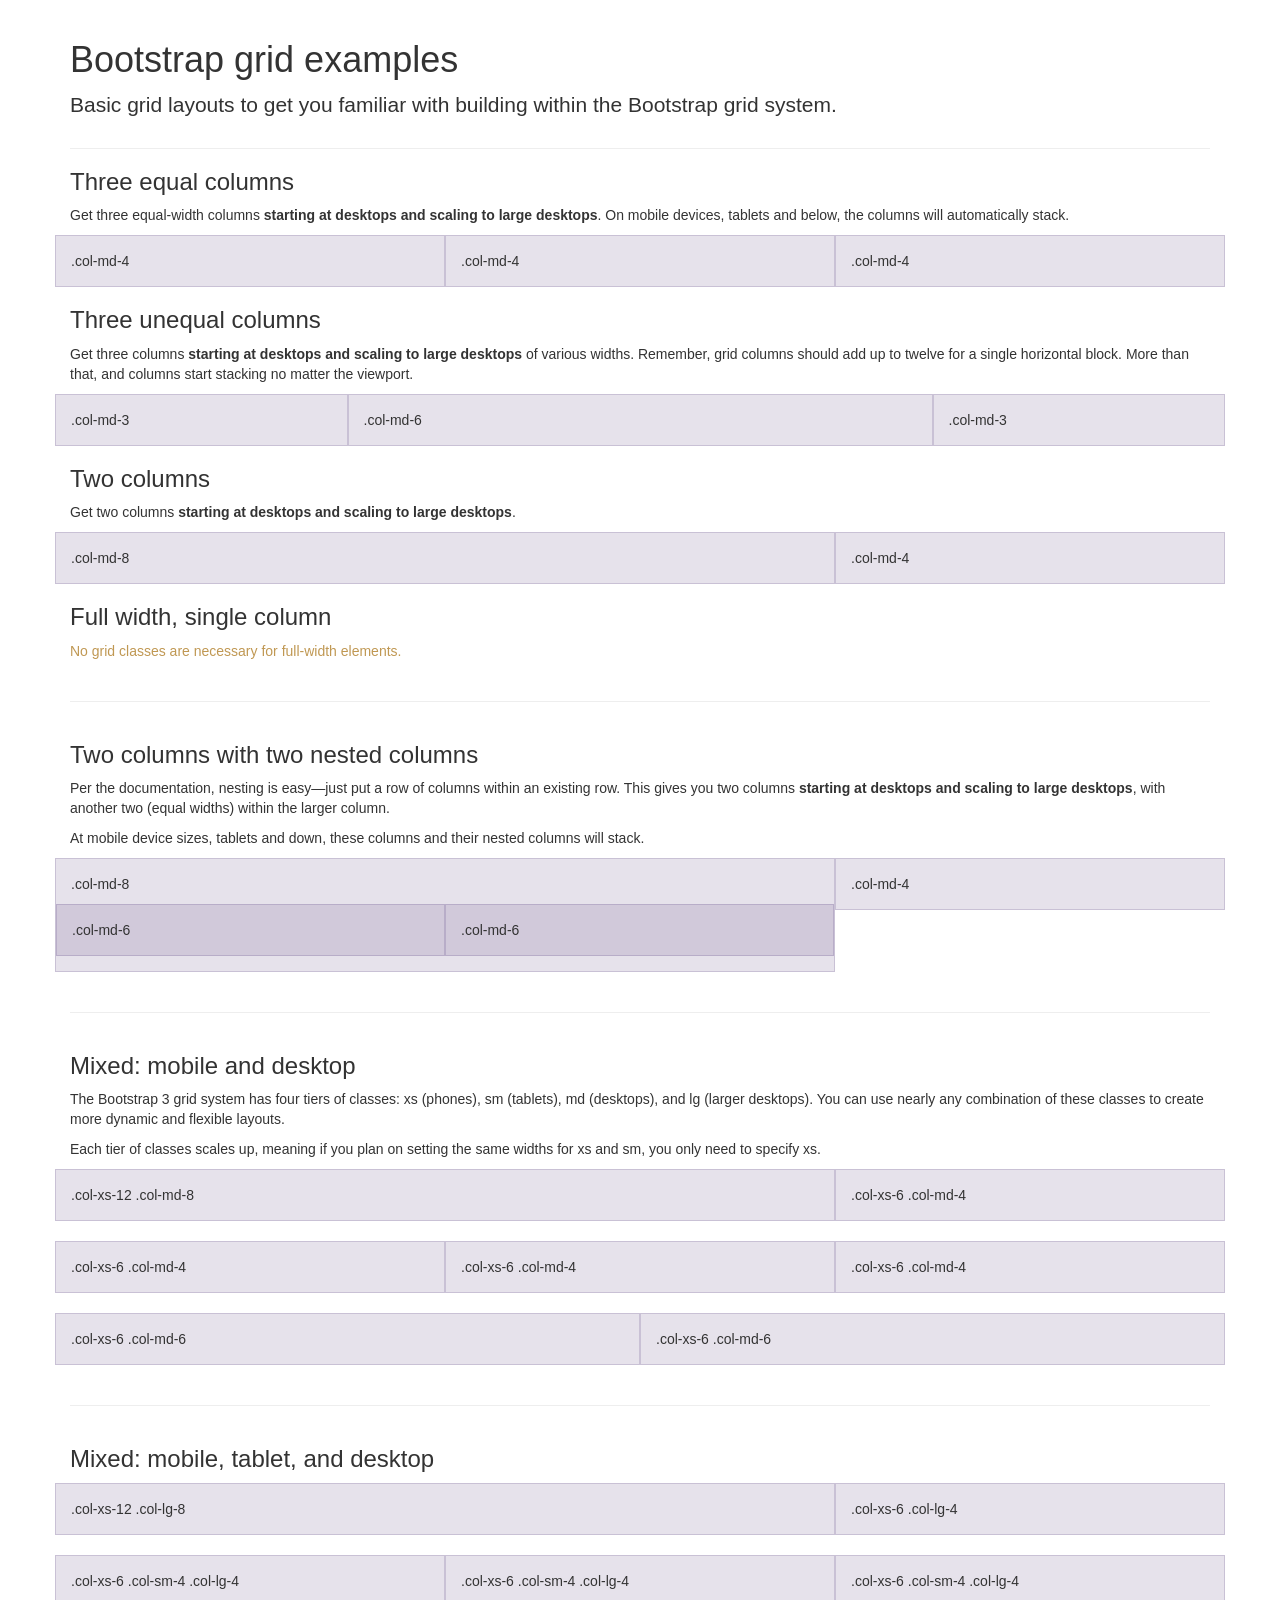
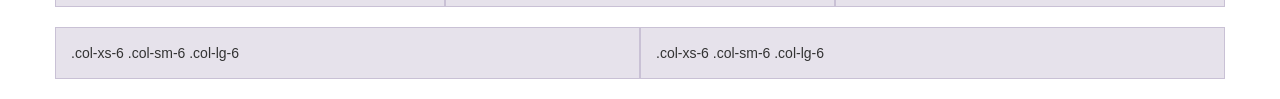
<file: assets/examples/grid/index.html>
<!DOCTYPE html>
<html lang="en">
  <head>
    <meta charset="utf-8">
    <meta name="viewport" content="width=device-width, initial-scale=1.0">
    <meta name="description" content="">
    <meta name="author" content="">
    <link rel="shortcut icon" href="../../assets/ico/favicon.png">

    <title>Grid Template for Bootstrap</title>

    <!-- Bootstrap core CSS -->
    <link href="../../dist/css/bootstrap.css" rel="stylesheet">

    <!-- Custom styles for this template -->
    <link href="grid.css" rel="stylesheet">

    <!-- HTML5 shim and Respond.js IE8 support of HTML5 elements and media queries -->
    <!--[if lt IE 9]>
      <script src="../../assets/js/html5shiv.js"></script>
      <script src="../../assets/js/respond.min.js"></script>
    <![endif]-->
  </head>

  <body>
    <div class="container">

      <div class="page-header">
        <h1>Bootstrap grid examples</h1>
        <p class="lead">Basic grid layouts to get you familiar with building within the Bootstrap grid system.</p>
      </div>

      <h3>Three equal columns</h3>
      <p>Get three equal-width columns <strong>starting at desktops and scaling to large desktops</strong>. On mobile devices, tablets and below, the columns will automatically stack.</p>
      <div class="row">
        <div class="col-md-4">.col-md-4</div>
        <div class="col-md-4">.col-md-4</div>
        <div class="col-md-4">.col-md-4</div>
      </div>

      <h3>Three unequal columns</h3>
      <p>Get three columns <strong>starting at desktops and scaling to large desktops</strong> of various widths. Remember, grid columns should add up to twelve for a single horizontal block. More than that, and columns start stacking no matter the viewport.</p>
      <div class="row">
        <div class="col-md-3">.col-md-3</div>
        <div class="col-md-6">.col-md-6</div>
        <div class="col-md-3">.col-md-3</div>
      </div>

      <h3>Two columns</h3>
      <p>Get two columns <strong>starting at desktops and scaling to large desktops</strong>.</p>
      <div class="row">
        <div class="col-md-8">.col-md-8</div>
        <div class="col-md-4">.col-md-4</div>
      </div>

      <h3>Full width, single column</h3>
      <p class="text-warning">No grid classes are necessary for full-width elements.</p>

      <hr>

      <h3>Two columns with two nested columns</h3>
      <p>Per the documentation, nesting is easy—just put a row of columns within an existing row. This gives you two columns <strong>starting at desktops and scaling to large desktops</strong>, with another two (equal widths) within the larger column.</p>
      <p>At mobile device sizes, tablets and down, these columns and their nested columns will stack.</p>
      <div class="row">
        <div class="col-md-8">
          .col-md-8
          <div class="row">
            <div class="col-md-6">.col-md-6</div>
            <div class="col-md-6">.col-md-6</div>
          </div>
        </div>
        <div class="col-md-4">.col-md-4</div>
      </div>

      <hr>

      <h3>Mixed: mobile and desktop</h3>
      <p>The Bootstrap 3 grid system has four tiers of classes: xs (phones), sm (tablets), md (desktops), and lg (larger desktops). You can use nearly any combination of these classes to create more dynamic and flexible layouts.</p>
      <p>Each tier of classes scales up, meaning if you plan on setting the same widths for xs and sm, you only need to specify xs.</p>
      <div class="row">
        <div class="col-xs-12 col-md-8">.col-xs-12 .col-md-8</div>
        <div class="col-xs-6 col-md-4">.col-xs-6 .col-md-4</div>
      </div>
      <div class="row">
        <div class="col-xs-6 col-md-4">.col-xs-6 .col-md-4</div>
        <div class="col-xs-6 col-md-4">.col-xs-6 .col-md-4</div>
        <div class="col-xs-6 col-md-4">.col-xs-6 .col-md-4</div>
      </div>
      <div class="row">
        <div class="col-xs-6 col-md-6">.col-xs-6 .col-md-6</div>
        <div class="col-xs-6 col-md-6">.col-xs-6 .col-md-6</div>
      </div>

      <hr>

      <h3>Mixed: mobile, tablet, and desktop</h3>
      <p></p>
      <div class="row">
        <div class="col-xs-12 col-sm-8 col-lg-8">.col-xs-12 .col-lg-8</div>
        <div class="col-xs-6 col-sm-4 col-lg-4">.col-xs-6 .col-lg-4</div>
      </div>
      <div class="row">
        <div class="col-xs-6 col-sm-4 col-lg-4">.col-xs-6 .col-sm-4 .col-lg-4</div>
        <div class="col-xs-6 col-sm-4 col-lg-4">.col-xs-6 .col-sm-4 .col-lg-4</div>
        <div class="col-xs-6 col-sm-4 col-lg-4">.col-xs-6 .col-sm-4 .col-lg-4</div>
      </div>
      <div class="row">
        <div class="col-xs-6 col-sm-6 col-lg-6">.col-xs-6 .col-sm-6 .col-lg-6</div>
        <div class="col-xs-6 col-sm-6 col-lg-6">.col-xs-6 .col-sm-6 .col-lg-6</div>
      </div>

    </div> <!-- /container -->


    <!-- Bootstrap core JavaScript
    ================================================== -->
    <!-- Placed at the end of the document so the pages load faster -->
  </body>
</html>
</file>
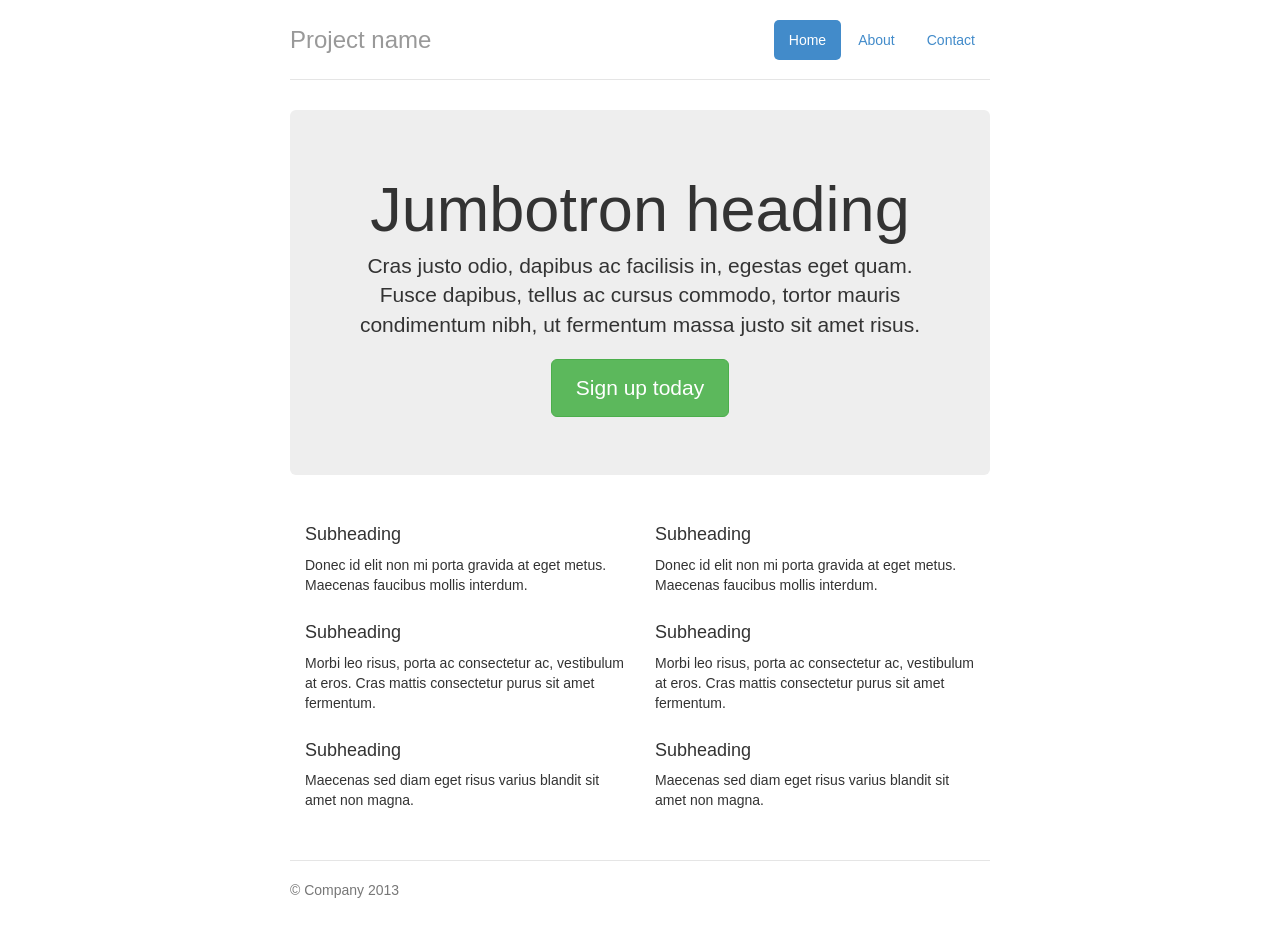
<file: assets/examples/jumbotron-narrow/index.html>
<!DOCTYPE html>
<html lang="en">
  <head>
    <meta charset="utf-8">
    <meta name="viewport" content="width=device-width, initial-scale=1.0">
    <meta name="description" content="">
    <meta name="author" content="">
    <link rel="shortcut icon" href="../../assets/ico/favicon.png">

    <title>Narrow Jumbotron Template for Bootstrap</title>

    <!-- Bootstrap core CSS -->
    <link href="../../dist/css/bootstrap.css" rel="stylesheet">

    <!-- Custom styles for this template -->
    <link href="jumbotron-narrow.css" rel="stylesheet">

    <!-- HTML5 shim and Respond.js IE8 support of HTML5 elements and media queries -->
    <!--[if lt IE 9]>
      <script src="../../assets/js/html5shiv.js"></script>
      <script src="../../assets/js/respond.min.js"></script>
    <![endif]-->
  </head>

  <body>

    <div class="container">
      <div class="header">
        <ul class="nav nav-pills pull-right">
          <li class="active"><a href="#">Home</a></li>
          <li><a href="#">About</a></li>
          <li><a href="#">Contact</a></li>
        </ul>
        <h3 class="text-muted">Project name</h3>
      </div>

      <div class="jumbotron">
        <h1>Jumbotron heading</h1>
        <p class="lead">Cras justo odio, dapibus ac facilisis in, egestas eget quam. Fusce dapibus, tellus ac cursus commodo, tortor mauris condimentum nibh, ut fermentum massa justo sit amet risus.</p>
        <p><a class="btn btn-lg btn-success" href="#">Sign up today</a></p>
      </div>

      <div class="row marketing">
        <div class="col-lg-6">
          <h4>Subheading</h4>
          <p>Donec id elit non mi porta gravida at eget metus. Maecenas faucibus mollis interdum.</p>

          <h4>Subheading</h4>
          <p>Morbi leo risus, porta ac consectetur ac, vestibulum at eros. Cras mattis consectetur purus sit amet fermentum.</p>

          <h4>Subheading</h4>
          <p>Maecenas sed diam eget risus varius blandit sit amet non magna.</p>
        </div>

        <div class="col-lg-6">
          <h4>Subheading</h4>
          <p>Donec id elit non mi porta gravida at eget metus. Maecenas faucibus mollis interdum.</p>

          <h4>Subheading</h4>
          <p>Morbi leo risus, porta ac consectetur ac, vestibulum at eros. Cras mattis consectetur purus sit amet fermentum.</p>

          <h4>Subheading</h4>
          <p>Maecenas sed diam eget risus varius blandit sit amet non magna.</p>
        </div>
      </div>

      <div class="footer">
        <p>&copy; Company 2013</p>
      </div>

    </div> <!-- /container -->


    <!-- Bootstrap core JavaScript
    ================================================== -->
    <!-- Placed at the end of the document so the pages load faster -->
  </body>
</html>
</file>
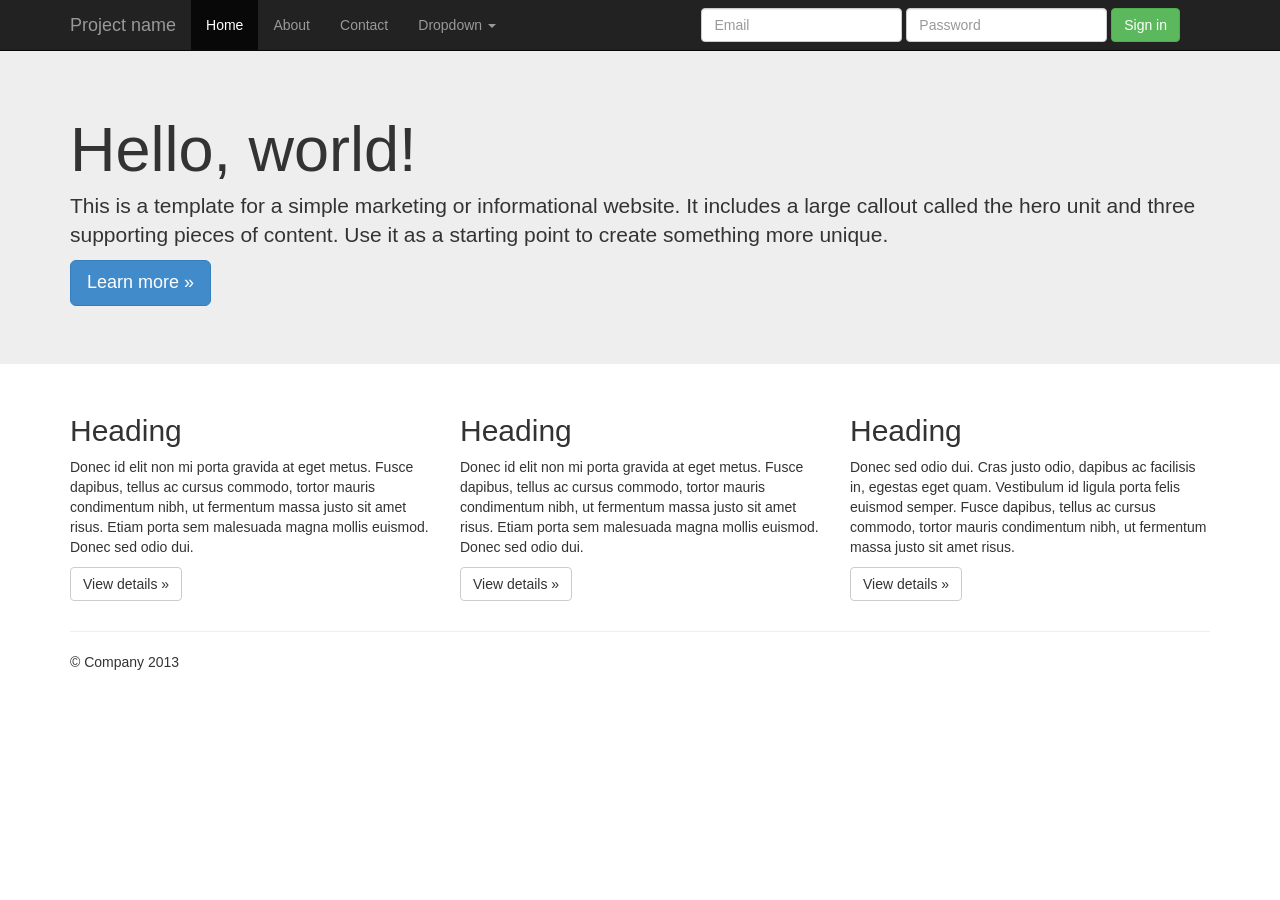
<file: assets/examples/jumbotron/index.html>
<!DOCTYPE html>
<html lang="en">
  <head>
    <meta charset="utf-8">
    <meta name="viewport" content="width=device-width, initial-scale=1.0">
    <meta name="description" content="">
    <meta name="author" content="">
    <link rel="shortcut icon" href="../../assets/ico/favicon.png">

    <title>Jumbotron Template for Bootstrap</title>

    <!-- Bootstrap core CSS -->
    <link href="../../dist/css/bootstrap.css" rel="stylesheet">

    <!-- Custom styles for this template -->
    <link href="jumbotron.css" rel="stylesheet">

    <!-- HTML5 shim and Respond.js IE8 support of HTML5 elements and media queries -->
    <!--[if lt IE 9]>
      <script src="../../assets/js/html5shiv.js"></script>
      <script src="../../assets/js/respond.min.js"></script>
    <![endif]-->
  </head>

  <body>

    <div class="navbar navbar-inverse navbar-fixed-top">
      <div class="container">
        <div class="navbar-header">
          <button type="button" class="navbar-toggle" data-toggle="collapse" data-target=".navbar-collapse">
            <span class="icon-bar"></span>
            <span class="icon-bar"></span>
            <span class="icon-bar"></span>
          </button>
          <a class="navbar-brand" href="#">Project name</a>
        </div>
        <div class="navbar-collapse collapse">
          <ul class="nav navbar-nav">
            <li class="active"><a href="#">Home</a></li>
            <li><a href="#about">About</a></li>
            <li><a href="#contact">Contact</a></li>
            <li class="dropdown">
              <a href="#" class="dropdown-toggle" data-toggle="dropdown">Dropdown <b class="caret"></b></a>
              <ul class="dropdown-menu">
                <li><a href="#">Action</a></li>
                <li><a href="#">Another action</a></li>
                <li><a href="#">Something else here</a></li>
                <li class="divider"></li>
                <li class="dropdown-header">Nav header</li>
                <li><a href="#">Separated link</a></li>
                <li><a href="#">One more separated link</a></li>
              </ul>
            </li>
          </ul>
          <form class="navbar-form navbar-right">
            <div class="form-group">
              <input type="text" placeholder="Email" class="form-control">
            </div>
            <div class="form-group">
              <input type="password" placeholder="Password" class="form-control">
            </div>
            <button type="submit" class="btn btn-success">Sign in</button>
          </form>
        </div><!--/.navbar-collapse -->
      </div>
    </div>

    <!-- Main jumbotron for a primary marketing message or call to action -->
    <div class="jumbotron">
      <div class="container">
        <h1>Hello, world!</h1>
        <p>This is a template for a simple marketing or informational website. It includes a large callout called the hero unit and three supporting pieces of content. Use it as a starting point to create something more unique.</p>
        <p><a class="btn btn-primary btn-lg">Learn more &raquo;</a></p>
      </div>
    </div>

    <div class="container">
      <!-- Example row of columns -->
      <div class="row">
        <div class="col-lg-4">
          <h2>Heading</h2>
          <p>Donec id elit non mi porta gravida at eget metus. Fusce dapibus, tellus ac cursus commodo, tortor mauris condimentum nibh, ut fermentum massa justo sit amet risus. Etiam porta sem malesuada magna mollis euismod. Donec sed odio dui. </p>
          <p><a class="btn btn-default" href="#">View details &raquo;</a></p>
        </div>
        <div class="col-lg-4">
          <h2>Heading</h2>
          <p>Donec id elit non mi porta gravida at eget metus. Fusce dapibus, tellus ac cursus commodo, tortor mauris condimentum nibh, ut fermentum massa justo sit amet risus. Etiam porta sem malesuada magna mollis euismod. Donec sed odio dui. </p>
          <p><a class="btn btn-default" href="#">View details &raquo;</a></p>
       </div>
        <div class="col-lg-4">
          <h2>Heading</h2>
          <p>Donec sed odio dui. Cras justo odio, dapibus ac facilisis in, egestas eget quam. Vestibulum id ligula porta felis euismod semper. Fusce dapibus, tellus ac cursus commodo, tortor mauris condimentum nibh, ut fermentum massa justo sit amet risus.</p>
          <p><a class="btn btn-default" href="#">View details &raquo;</a></p>
        </div>
      </div>

      <hr>

      <footer>
        <p>&copy; Company 2013</p>
      </footer>
    </div> <!-- /container -->


    <!-- Bootstrap core JavaScript
    ================================================== -->
    <!-- Placed at the end of the document so the pages load faster -->
    <script src="../../assets/js/jquery.js"></script>
    <script src="../../dist/js/bootstrap.min.js"></script>
  </body>
</html>
</file>
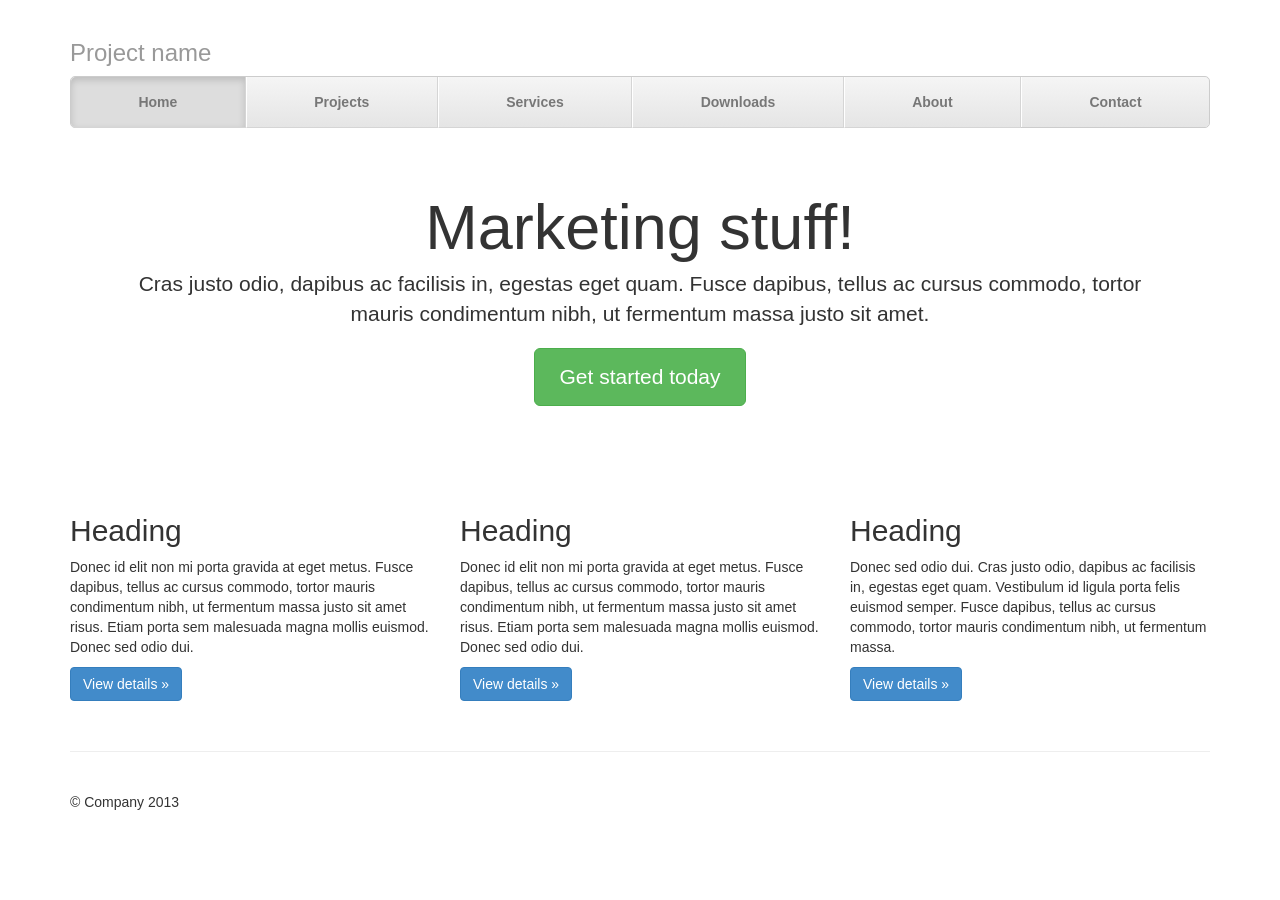
<file: assets/examples/justified-nav/index.html>
<!DOCTYPE html>
<html lang="en">
  <head>
    <meta charset="utf-8">
    <meta name="viewport" content="width=device-width, initial-scale=1.0">
    <meta name="description" content="">
    <meta name="author" content="">
    <link rel="shortcut icon" href="../../assets/ico/favicon.png">

    <title>Justified Nav Template for Bootstrap</title>

    <!-- Bootstrap core CSS -->
    <link href="../../dist/css/bootstrap.css" rel="stylesheet">

    <!-- Custom styles for this template -->
    <link href="justified-nav.css" rel="stylesheet">

    <!-- HTML5 shim and Respond.js IE8 support of HTML5 elements and media queries -->
    <!--[if lt IE 9]>
      <script src="../../assets/js/html5shiv.js"></script>
      <script src="../../assets/js/respond.min.js"></script>
    <![endif]-->
  </head>

  <body>

    <div class="container">

      <div class="masthead">
        <h3 class="text-muted">Project name</h3>
        <ul class="nav nav-justified">
          <li class="active"><a href="#">Home</a></li>
          <li><a href="#">Projects</a></li>
          <li><a href="#">Services</a></li>
          <li><a href="#">Downloads</a></li>
          <li><a href="#">About</a></li>
          <li><a href="#">Contact</a></li>
        </ul>
      </div>

      <!-- Jumbotron -->
      <div class="jumbotron">
        <h1>Marketing stuff!</h1>
        <p class="lead">Cras justo odio, dapibus ac facilisis in, egestas eget quam. Fusce dapibus, tellus ac cursus commodo, tortor mauris condimentum nibh, ut fermentum massa justo sit amet.</p>
        <p><a class="btn btn-lg btn-success" href="#">Get started today</a></p>
      </div>

      <!-- Example row of columns -->
      <div class="row">
        <div class="col-lg-4">
          <h2>Heading</h2>
          <p>Donec id elit non mi porta gravida at eget metus. Fusce dapibus, tellus ac cursus commodo, tortor mauris condimentum nibh, ut fermentum massa justo sit amet risus. Etiam porta sem malesuada magna mollis euismod. Donec sed odio dui. </p>
          <p><a class="btn btn-primary" href="#">View details &raquo;</a></p>
        </div>
        <div class="col-lg-4">
          <h2>Heading</h2>
          <p>Donec id elit non mi porta gravida at eget metus. Fusce dapibus, tellus ac cursus commodo, tortor mauris condimentum nibh, ut fermentum massa justo sit amet risus. Etiam porta sem malesuada magna mollis euismod. Donec sed odio dui. </p>
          <p><a class="btn btn-primary" href="#">View details &raquo;</a></p>
       </div>
        <div class="col-lg-4">
          <h2>Heading</h2>
          <p>Donec sed odio dui. Cras justo odio, dapibus ac facilisis in, egestas eget quam. Vestibulum id ligula porta felis euismod semper. Fusce dapibus, tellus ac cursus commodo, tortor mauris condimentum nibh, ut fermentum massa.</p>
          <p><a class="btn btn-primary" href="#">View details &raquo;</a></p>
        </div>
      </div>

      <!-- Site footer -->
      <div class="footer">
        <p>&copy; Company 2013</p>
      </div>

    </div> <!-- /container -->


    <!-- Bootstrap core JavaScript
    ================================================== -->
    <!-- Placed at the end of the document so the pages load faster -->
  </body>
</html>
</file>
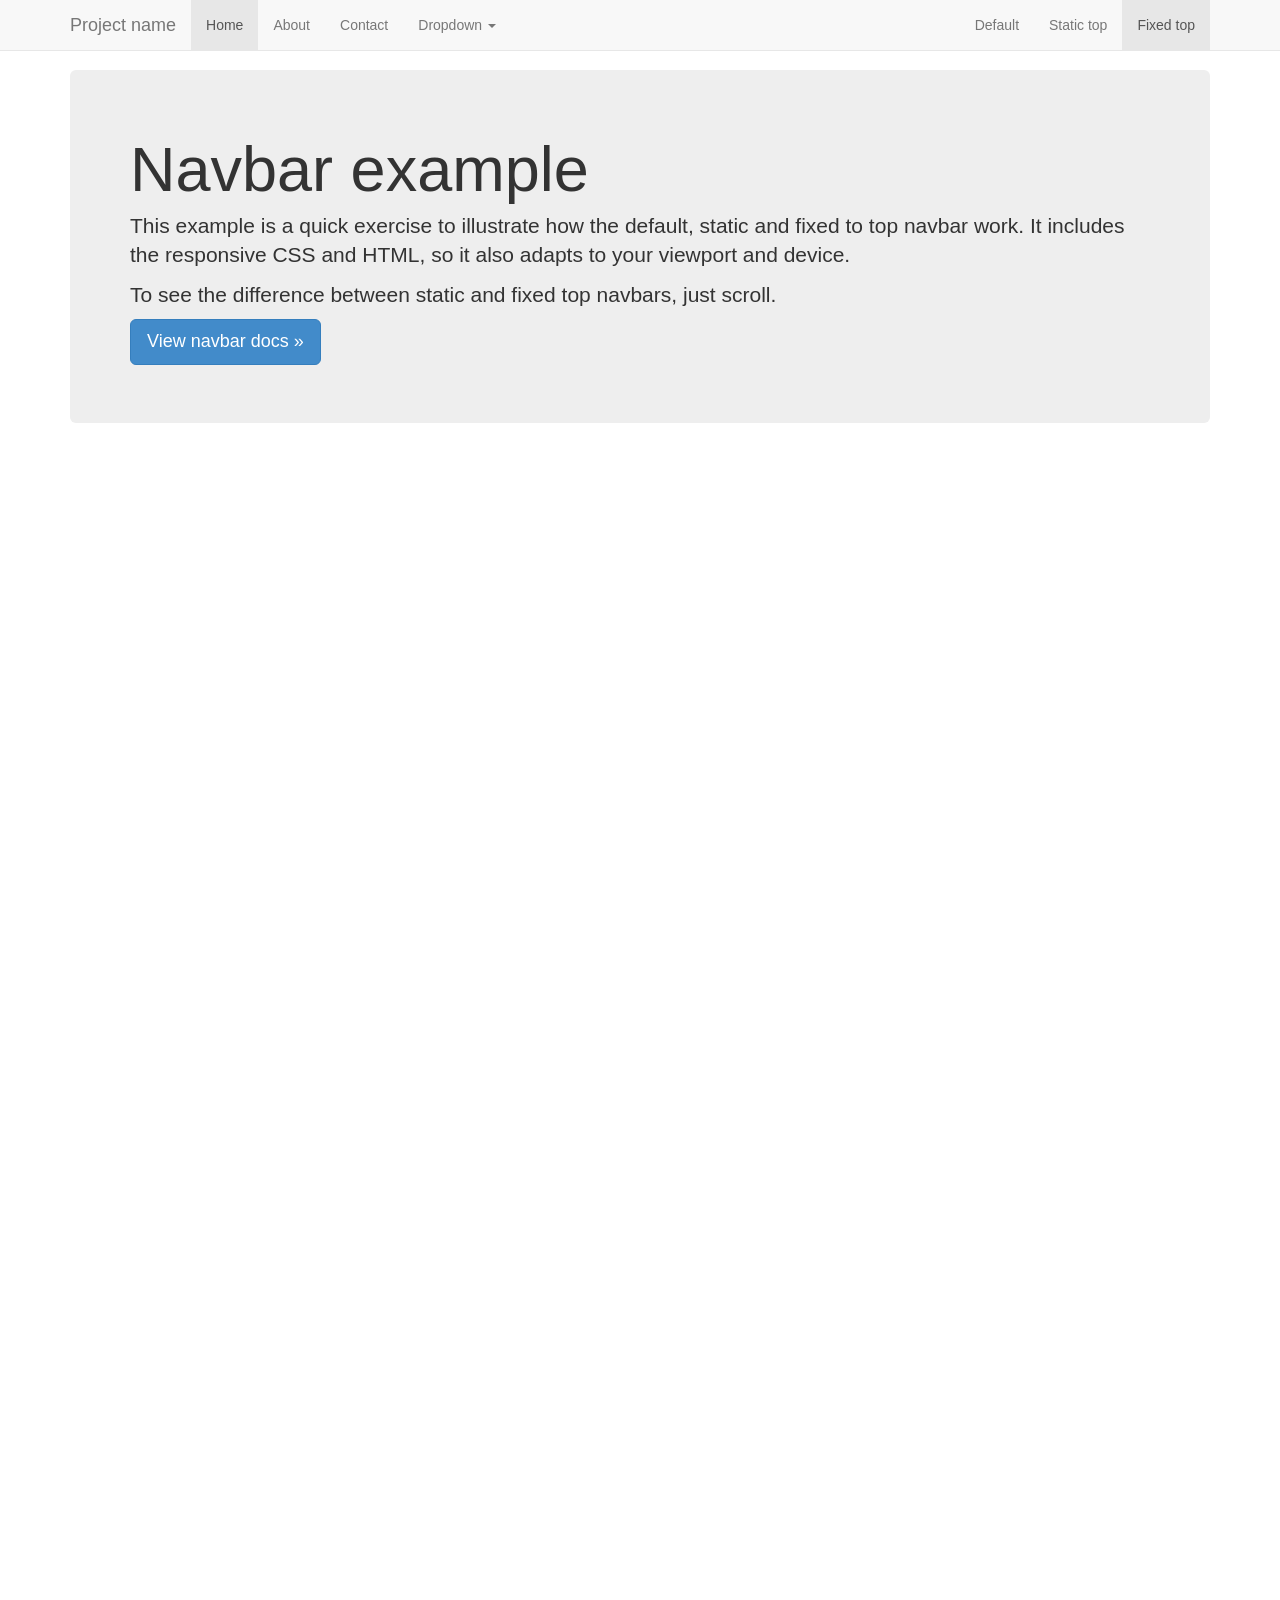
<file: assets/examples/navbar-fixed-top/index.html>
<!DOCTYPE html>
<html lang="en">
  <head>
    <meta charset="utf-8">
    <meta name="viewport" content="width=device-width, initial-scale=1.0">
    <meta name="description" content="">
    <meta name="author" content="">
    <link rel="shortcut icon" href="../../assets/ico/favicon.png">

    <title>Fixed Top Navbar Example for Bootstrap</title>

    <!-- Bootstrap core CSS -->
    <link href="../../dist/css/bootstrap.css" rel="stylesheet">

    <!-- Custom styles for this template -->
    <link href="navbar-fixed-top.css" rel="stylesheet">

    <!-- HTML5 shim and Respond.js IE8 support of HTML5 elements and media queries -->
    <!--[if lt IE 9]>
      <script src="../../assets/js/html5shiv.js"></script>
      <script src="../../assets/js/respond.min.js"></script>
    <![endif]-->
  </head>

  <body>

    <!-- Fixed navbar -->
    <div class="navbar navbar-default navbar-fixed-top">
      <div class="container">
        <div class="navbar-header">
          <button type="button" class="navbar-toggle" data-toggle="collapse" data-target=".navbar-collapse">
            <span class="icon-bar"></span>
            <span class="icon-bar"></span>
            <span class="icon-bar"></span>
          </button>
          <a class="navbar-brand" href="#">Project name</a>
        </div>
        <div class="navbar-collapse collapse">
          <ul class="nav navbar-nav">
            <li class="active"><a href="#">Home</a></li>
            <li><a href="#about">About</a></li>
            <li><a href="#contact">Contact</a></li>
            <li class="dropdown">
              <a href="#" class="dropdown-toggle" data-toggle="dropdown">Dropdown <b class="caret"></b></a>
              <ul class="dropdown-menu">
                <li><a href="#">Action</a></li>
                <li><a href="#">Another action</a></li>
                <li><a href="#">Something else here</a></li>
                <li class="divider"></li>
                <li class="dropdown-header">Nav header</li>
                <li><a href="#">Separated link</a></li>
                <li><a href="#">One more separated link</a></li>
              </ul>
            </li>
          </ul>
          <ul class="nav navbar-nav navbar-right">
            <li><a href="../navbar/">Default</a></li>
            <li><a href="../navbar-static-top/">Static top</a></li>
            <li class="active"><a href="./">Fixed top</a></li>
          </ul>
        </div><!--/.nav-collapse -->
      </div>
    </div>

    <div class="container">

      <!-- Main component for a primary marketing message or call to action -->
      <div class="jumbotron">
        <h1>Navbar example</h1>
        <p>This example is a quick exercise to illustrate how the default, static and fixed to top navbar work. It includes the responsive CSS and HTML, so it also adapts to your viewport and device.</p>
        <p>To see the difference between static and fixed top navbars, just scroll.</p>
        <p>
          <a class="btn btn-lg btn-primary" href="../../components/#navbar">View navbar docs &raquo;</a>
        </p>
      </div>

    </div> <!-- /container -->


    <!-- Bootstrap core JavaScript
    ================================================== -->
    <!-- Placed at the end of the document so the pages load faster -->
    <script src="../../assets/js/jquery.js"></script>
    <script src="../../dist/js/bootstrap.min.js"></script>
  </body>
</html>
</file>
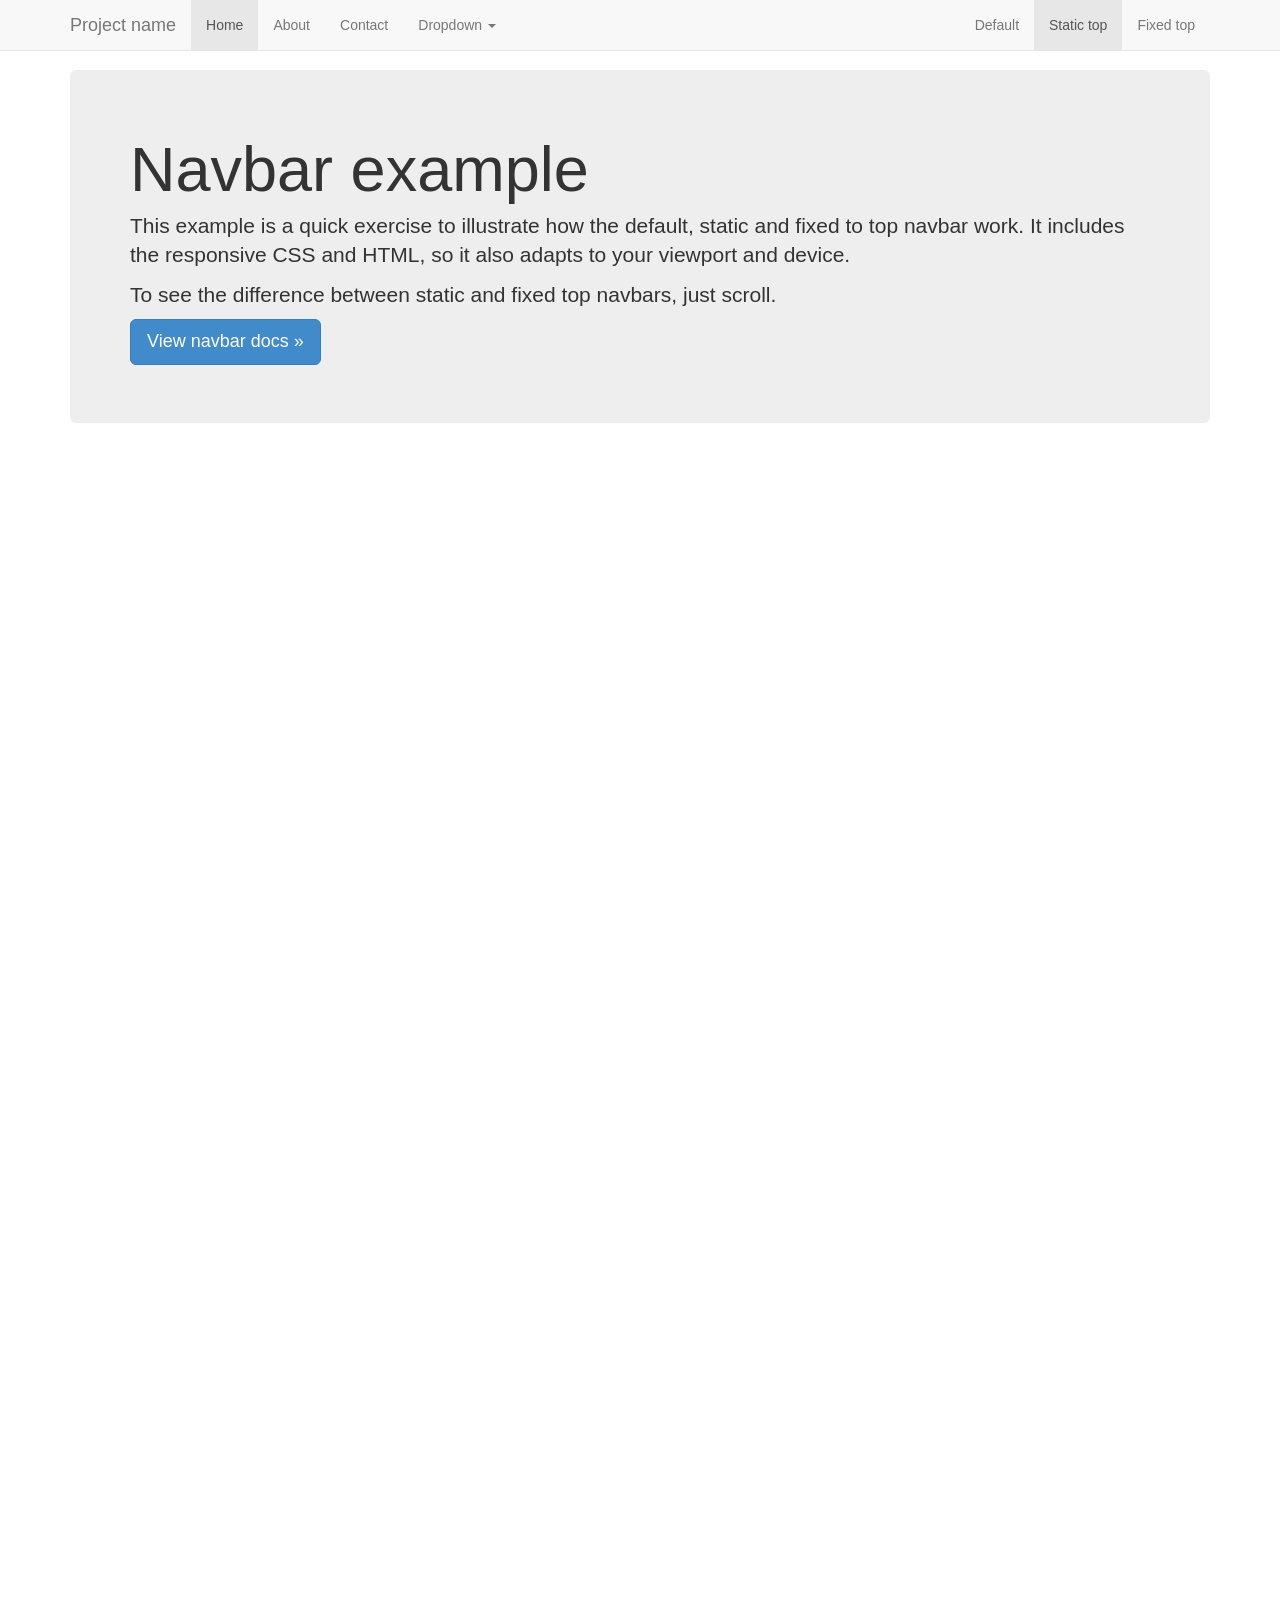
<file: assets/examples/navbar-static-top/index.html>
<!DOCTYPE html>
<html lang="en">
  <head>
    <meta charset="utf-8">
    <meta name="viewport" content="width=device-width, initial-scale=1.0">
    <meta name="description" content="">
    <meta name="author" content="">
    <link rel="shortcut icon" href="../../assets/ico/favicon.png">

    <title>Static Top Navbar Example for Bootstrap</title>

    <!-- Bootstrap core CSS -->
    <link href="../../dist/css/bootstrap.css" rel="stylesheet">

    <!-- Custom styles for this template -->
    <link href="navbar-static-top.css" rel="stylesheet">

    <!-- HTML5 shim and Respond.js IE8 support of HTML5 elements and media queries -->
    <!--[if lt IE 9]>
      <script src="../../assets/js/html5shiv.js"></script>
      <script src="../../assets/js/respond.min.js"></script>
    <![endif]-->
  </head>

  <body>

    <!-- Static navbar -->
    <div class="navbar navbar-default navbar-static-top">
      <div class="container">
        <div class="navbar-header">
          <button type="button" class="navbar-toggle" data-toggle="collapse" data-target=".navbar-collapse">
            <span class="icon-bar"></span>
            <span class="icon-bar"></span>
            <span class="icon-bar"></span>
          </button>
          <a class="navbar-brand" href="#">Project name</a>
        </div>
        <div class="navbar-collapse collapse">
          <ul class="nav navbar-nav">
            <li class="active"><a href="#">Home</a></li>
            <li><a href="#about">About</a></li>
            <li><a href="#contact">Contact</a></li>
            <li class="dropdown">
              <a href="#" class="dropdown-toggle" data-toggle="dropdown">Dropdown <b class="caret"></b></a>
              <ul class="dropdown-menu">
                <li><a href="#">Action</a></li>
                <li><a href="#">Another action</a></li>
                <li><a href="#">Something else here</a></li>
                <li class="divider"></li>
                <li class="dropdown-header">Nav header</li>
                <li><a href="#">Separated link</a></li>
                <li><a href="#">One more separated link</a></li>
              </ul>
            </li>
          </ul>
          <ul class="nav navbar-nav navbar-right">
            <li><a href="../navbar/">Default</a></li>
            <li class="active"><a href="./">Static top</a></li>
            <li><a href="../navbar-fixed-top/">Fixed top</a></li>
          </ul>
        </div><!--/.nav-collapse -->
      </div>
    </div>


    <div class="container">

      <!-- Main component for a primary marketing message or call to action -->
      <div class="jumbotron">
        <h1>Navbar example</h1>
        <p>This example is a quick exercise to illustrate how the default, static and fixed to top navbar work. It includes the responsive CSS and HTML, so it also adapts to your viewport and device.</p>
        <p>To see the difference between static and fixed top navbars, just scroll.</p>
        <p>
          <a class="btn btn-lg btn-primary" href="../../components/#navbar">View navbar docs &raquo;</a>
        </p>
      </div>

    </div> <!-- /container -->


    <!-- Bootstrap core JavaScript
    ================================================== -->
    <!-- Placed at the end of the document so the pages load faster -->
    <script src="../../assets/js/jquery.js"></script>
    <script src="../../dist/js/bootstrap.min.js"></script>
  </body>
</html>
</file>
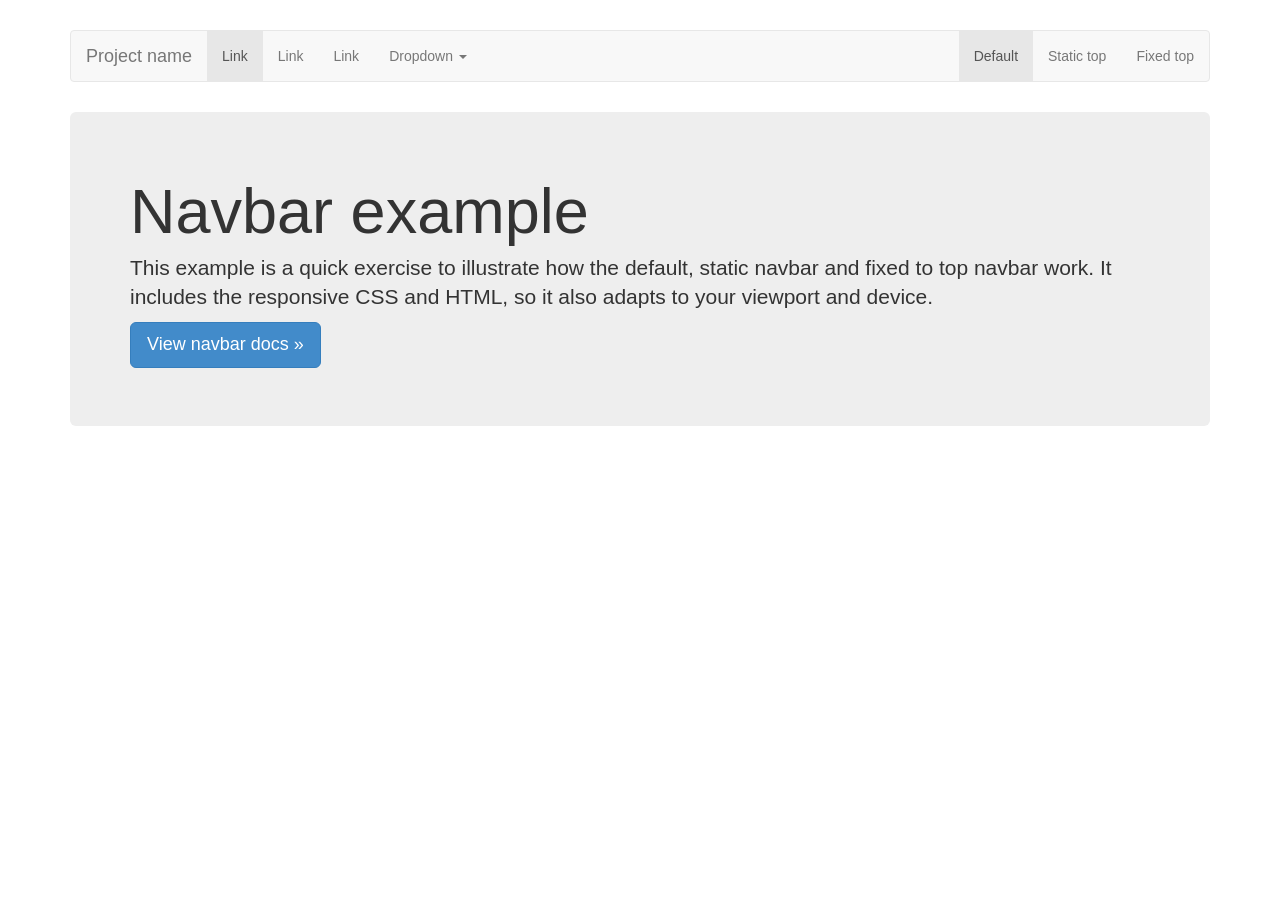
<file: assets/examples/navbar/index.html>
<!DOCTYPE html>
<html lang="en">
  <head>
    <meta charset="utf-8">
    <meta name="viewport" content="width=device-width, initial-scale=1.0">
    <meta name="description" content="">
    <meta name="author" content="">
    <link rel="shortcut icon" href="../../assets/ico/favicon.png">

    <title>Navbar Template for Bootstrap</title>

    <!-- Bootstrap core CSS -->
    <link href="../../dist/css/bootstrap.css" rel="stylesheet">

    <!-- Custom styles for this template -->
    <link href="navbar.css" rel="stylesheet">

    <!-- HTML5 shim and Respond.js IE8 support of HTML5 elements and media queries -->
    <!--[if lt IE 9]>
      <script src="../../assets/js/html5shiv.js"></script>
      <script src="../../assets/js/respond.min.js"></script>
    <![endif]-->
  </head>

  <body>

    <div class="container">

      <!-- Static navbar -->
      <div class="navbar navbar-default">
        <div class="navbar-header">
          <button type="button" class="navbar-toggle" data-toggle="collapse" data-target=".navbar-collapse">
            <span class="icon-bar"></span>
            <span class="icon-bar"></span>
            <span class="icon-bar"></span>
          </button>
          <a class="navbar-brand" href="#">Project name</a>
        </div>
        <div class="navbar-collapse collapse">
          <ul class="nav navbar-nav">
            <li class="active"><a href="#">Link</a></li>
            <li><a href="#">Link</a></li>
            <li><a href="#">Link</a></li>
            <li class="dropdown">
              <a href="#" class="dropdown-toggle" data-toggle="dropdown">Dropdown <b class="caret"></b></a>
              <ul class="dropdown-menu">
                <li><a href="#">Action</a></li>
                <li><a href="#">Another action</a></li>
                <li><a href="#">Something else here</a></li>
                <li class="divider"></li>
                <li class="dropdown-header">Nav header</li>
                <li><a href="#">Separated link</a></li>
                <li><a href="#">One more separated link</a></li>
              </ul>
            </li>
          </ul>
          <ul class="nav navbar-nav navbar-right">
            <li class="active"><a href="./">Default</a></li>
            <li><a href="../navbar-static-top/">Static top</a></li>
            <li><a href="../navbar-fixed-top/">Fixed top</a></li>
          </ul>
        </div><!--/.nav-collapse -->
      </div>

      <!-- Main component for a primary marketing message or call to action -->
      <div class="jumbotron">
        <h1>Navbar example</h1>
        <p>This example is a quick exercise to illustrate how the default, static navbar and fixed to top navbar work. It includes the responsive CSS and HTML, so it also adapts to your viewport and device.</p>
        <p>
          <a class="btn btn-lg btn-primary" href="../../components/#navbar">View navbar docs &raquo;</a>
        </p>
      </div>

    </div> <!-- /container -->


    <!-- Bootstrap core JavaScript
    ================================================== -->
    <!-- Placed at the end of the document so the pages load faster -->
    <script src="../../assets/js/jquery.js"></script>
    <script src="../../dist/js/bootstrap.min.js"></script>
  </body>
</html>
</file>
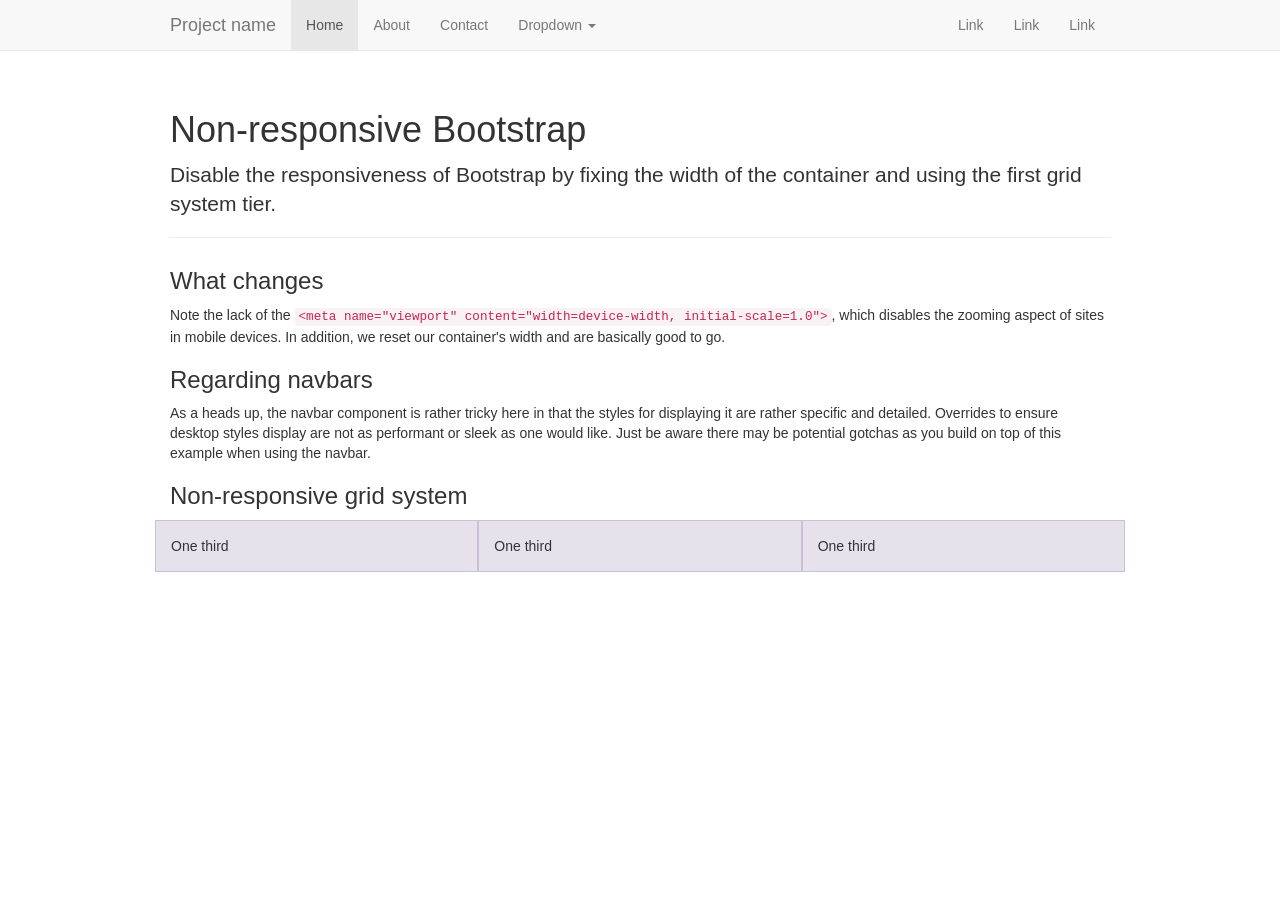
<file: assets/examples/non-responsive/index.html>
<!DOCTYPE html>
<html lang="en">
  <head>
    <meta charset="utf-8">
    <meta name="description" content="">
    <meta name="author" content="">

    <!-- Note there is no responsive meta tag here -->

    <link rel="shortcut icon" href="../../assets/ico/favicon.png">

    <title>Non-responsive Template for Bootstrap</title>

    <!-- Bootstrap core CSS -->
    <link href="../../dist/css/bootstrap.css" rel="stylesheet">

    <!-- Custom styles for this template -->
    <link href="non-responsive.css" rel="stylesheet">

    <!-- HTML5 shim and Respond.js IE8 support of HTML5 elements and media queries -->
    <!--[if lt IE 9]>
      <script src="../../assets/js/html5shiv.js"></script>
      <script src="../../assets/js/respond.min.js"></script>
    <![endif]-->
  </head>

  <body>

    <!-- Fixed navbar -->
    <div class="navbar navbar-default navbar-fixed-top">
      <div class="container">
        <div class="navbar-header">
          <button type="button" class="navbar-toggle" data-toggle="collapse" data-target=".navbar-collapse">
            <span class="icon-bar"></span>
            <span class="icon-bar"></span>
            <span class="icon-bar"></span>
          </button>
          <a class="navbar-brand" href="#">Project name</a>
        </div>
        <div class="navbar-collapse collapse">
          <ul class="nav navbar-nav">
            <li class="active"><a href="#">Home</a></li>
            <li><a href="#about">About</a></li>
            <li><a href="#contact">Contact</a></li>
            <li class="dropdown">
              <a href="#" class="dropdown-toggle" data-toggle="dropdown">Dropdown <b class="caret"></b></a>
              <ul class="dropdown-menu">
                <li><a href="#">Action</a></li>
                <li><a href="#">Another action</a></li>
                <li><a href="#">Something else here</a></li>
                <li class="divider"></li>
                <li class="dropdown-header">Nav header</li>
                <li><a href="#">Separated link</a></li>
                <li><a href="#">One more separated link</a></li>
              </ul>
            </li>
          </ul>
          <ul class="nav navbar-nav navbar-right">
            <li><a href="#">Link</a></li>
            <li><a href="#">Link</a></li>
            <li><a href="#">Link</a></li>
          </ul>
        </div><!--/.nav-collapse -->
      </div>
    </div>

    <div class="container">

      <div class="page-header">
        <h1>Non-responsive Bootstrap</h1>
        <p class="lead">Disable the responsiveness of Bootstrap by fixing the width of the container and using the first grid system tier.</p>
      </div>

      <h3>What changes</h3>
      <p>Note the lack of the <code>&lt;meta name="viewport" content="width=device-width, initial-scale=1.0"&gt;</code>, which disables the zooming aspect of sites in mobile devices. In addition, we reset our container's width and are basically good to go.</p>

      <h3>Regarding navbars</h3>
      <p>As a heads up, the navbar component is rather tricky here in that the styles for displaying it are rather specific and detailed. Overrides to ensure desktop styles display are not as performant or sleek as one would like. Just be aware there may be potential gotchas as you build on top of this example when using the navbar.</p>

      <h3>Non-responsive grid system</h3>
      <div class="row">
        <div class="col-xs-4">One third</div>
        <div class="col-xs-4">One third</div>
        <div class="col-xs-4">One third</div>
      </div>

    </div> <!-- /container -->


    <!-- Bootstrap core JavaScript
    ================================================== -->
    <!-- Placed at the end of the document so the pages load faster -->
    <script src="../../assets/js/jquery.js"></script>
    <script src="../../dist/js/bootstrap.min.js"></script>
  </body>
</html>
</file>
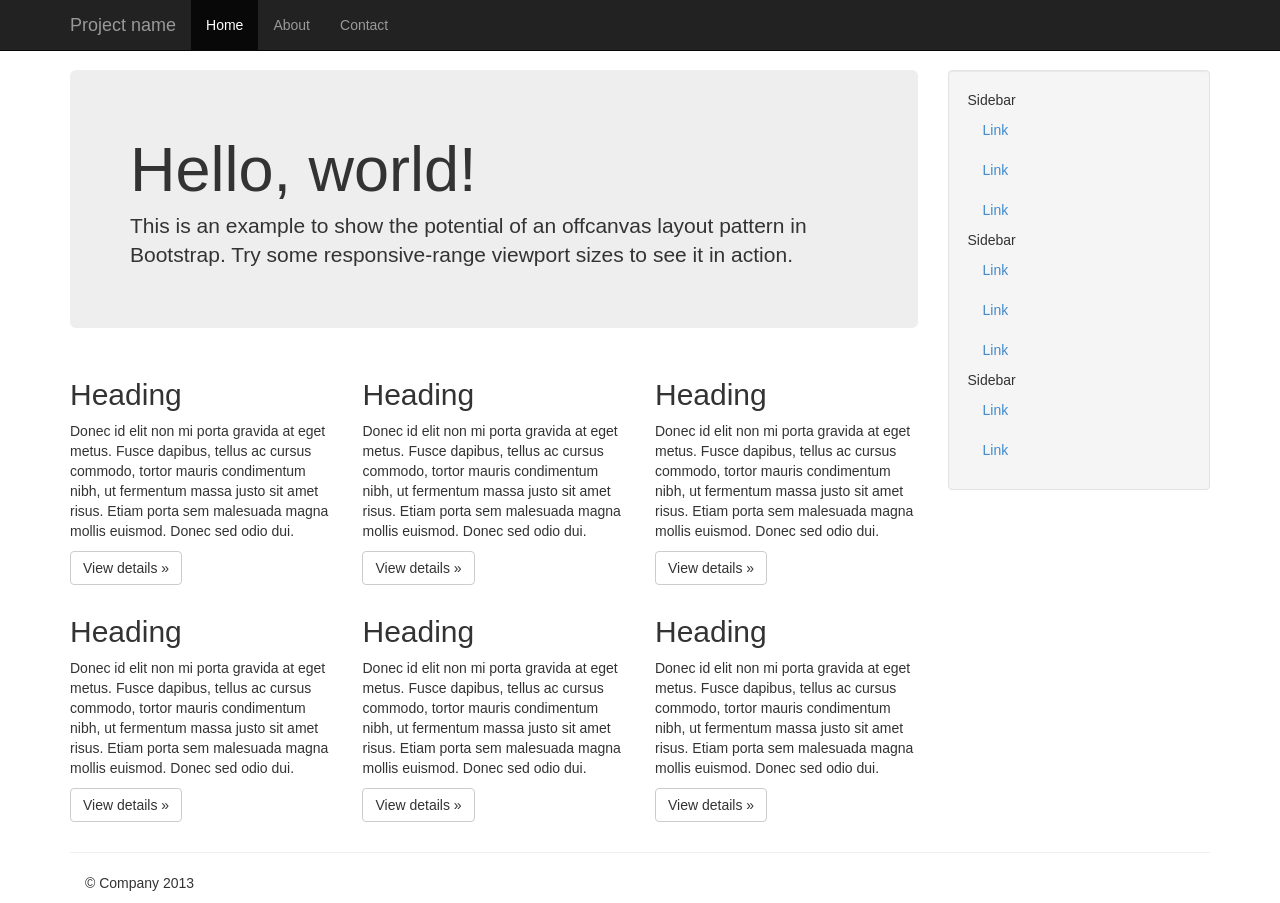
<file: assets/examples/offcanvas/index.html>
<!DOCTYPE html>
<html lang="en">
  <head>
    <meta charset="utf-8">
    <meta name="viewport" content="width=device-width, initial-scale=1.0">
    <meta name="description" content="">
    <meta name="author" content="">
    <link rel="shortcut icon" href="../../assets/ico/favicon.png">

    <title>Off Canvas Template for Bootstrap</title>

    <!-- Bootstrap core CSS -->
    <link href="../../dist/css/bootstrap.min.css" rel="stylesheet">

    <!-- Custom styles for this template -->
    <link href="offcanvas.css" rel="stylesheet">

    <!-- HTML5 shim and Respond.js IE8 support of HTML5 elements and media queries -->
    <!--[if lt IE 9]>
      <script src="../../assets/js/html5shiv.js"></script>
      <script src="../../assets/js/respond.min.js"></script>
    <![endif]-->
  </head>

  <body>
    <div class="navbar navbar-fixed-top navbar-inverse" role="navigation">
      <div class="container">
        <div class="navbar-header">
          <button type="button" class="navbar-toggle" data-toggle="collapse" data-target=".navbar-collapse">
            <span class="icon-bar"></span>
            <span class="icon-bar"></span>
            <span class="icon-bar"></span>
          </button>
          <a class="navbar-brand" href="#">Project name</a>
        </div>
        <div class="collapse navbar-collapse">
          <ul class="nav navbar-nav">
            <li class="active"><a href="#">Home</a></li>
            <li><a href="#about">About</a></li>
            <li><a href="#contact">Contact</a></li>
          </ul>
        </div><!-- /.nav-collapse -->
      </div><!-- /.container -->
    </div><!-- /.navbar -->

    <div class="container">

      <div class="row row-offcanvas row-offcanvas-right">
        <div class="col-xs-12 col-sm-9">
          <p class="pull-right visible-xs">
            <button type="button" class="btn btn-primary btn-xs" data-toggle="offcanvas">Toggle nav</button>
          </p>
          <div class="jumbotron">
            <h1>Hello, world!</h1>
            <p>This is an example to show the potential of an offcanvas layout pattern in Bootstrap. Try some responsive-range viewport sizes to see it in action.</p>
          </div>
          <div class="row">
            <div class="col-6 col-sm-6 col-lg-4">
              <h2>Heading</h2>
              <p>Donec id elit non mi porta gravida at eget metus. Fusce dapibus, tellus ac cursus commodo, tortor mauris condimentum nibh, ut fermentum massa justo sit amet risus. Etiam porta sem malesuada magna mollis euismod. Donec sed odio dui. </p>
              <p><a class="btn btn-default" href="#">View details &raquo;</a></p>
            </div><!--/span-->
            <div class="col-6 col-sm-6 col-lg-4">
              <h2>Heading</h2>
              <p>Donec id elit non mi porta gravida at eget metus. Fusce dapibus, tellus ac cursus commodo, tortor mauris condimentum nibh, ut fermentum massa justo sit amet risus. Etiam porta sem malesuada magna mollis euismod. Donec sed odio dui. </p>
              <p><a class="btn btn-default" href="#">View details &raquo;</a></p>
            </div><!--/span-->
            <div class="col-6 col-sm-6 col-lg-4">
              <h2>Heading</h2>
              <p>Donec id elit non mi porta gravida at eget metus. Fusce dapibus, tellus ac cursus commodo, tortor mauris condimentum nibh, ut fermentum massa justo sit amet risus. Etiam porta sem malesuada magna mollis euismod. Donec sed odio dui. </p>
              <p><a class="btn btn-default" href="#">View details &raquo;</a></p>
            </div><!--/span-->
            <div class="col-6 col-sm-6 col-lg-4">
              <h2>Heading</h2>
              <p>Donec id elit non mi porta gravida at eget metus. Fusce dapibus, tellus ac cursus commodo, tortor mauris condimentum nibh, ut fermentum massa justo sit amet risus. Etiam porta sem malesuada magna mollis euismod. Donec sed odio dui. </p>
              <p><a class="btn btn-default" href="#">View details &raquo;</a></p>
            </div><!--/span-->
            <div class="col-6 col-sm-6 col-lg-4">
              <h2>Heading</h2>
              <p>Donec id elit non mi porta gravida at eget metus. Fusce dapibus, tellus ac cursus commodo, tortor mauris condimentum nibh, ut fermentum massa justo sit amet risus. Etiam porta sem malesuada magna mollis euismod. Donec sed odio dui. </p>
              <p><a class="btn btn-default" href="#">View details &raquo;</a></p>
            </div><!--/span-->
            <div class="col-6 col-sm-6 col-lg-4">
              <h2>Heading</h2>
              <p>Donec id elit non mi porta gravida at eget metus. Fusce dapibus, tellus ac cursus commodo, tortor mauris condimentum nibh, ut fermentum massa justo sit amet risus. Etiam porta sem malesuada magna mollis euismod. Donec sed odio dui. </p>
              <p><a class="btn btn-default" href="#">View details &raquo;</a></p>
            </div><!--/span-->
          </div><!--/row-->
        </div><!--/span-->

        <div class="col-xs-6 col-sm-3 sidebar-offcanvas" id="sidebar" role="navigation">
          <div class="well sidebar-nav">
            <ul class="nav">
              <li>Sidebar</li>
              <li class="active"><a href="#">Link</a></li>
              <li><a href="#">Link</a></li>
              <li><a href="#">Link</a></li>
              <li>Sidebar</li>
              <li><a href="#">Link</a></li>
              <li><a href="#">Link</a></li>
              <li><a href="#">Link</a></li>
              <li>Sidebar</li>
              <li><a href="#">Link</a></li>
              <li><a href="#">Link</a></li>
            </ul>
          </div><!--/.well -->
        </div><!--/span-->
      </div><!--/row-->

      <hr>

      <footer>
        <p>&copy; Company 2013</p>
      </footer>

    </div><!--/.container-->



    <!-- Bootstrap core JavaScript
    ================================================== -->
    <!-- Placed at the end of the document so the pages load faster -->
    <script src="../../assets/js/jquery.js"></script>
    <script src="../../dist/js/bootstrap.min.js"></script>
    <script src="offcanvas.js"></script>
  </body>
</html>
</file>
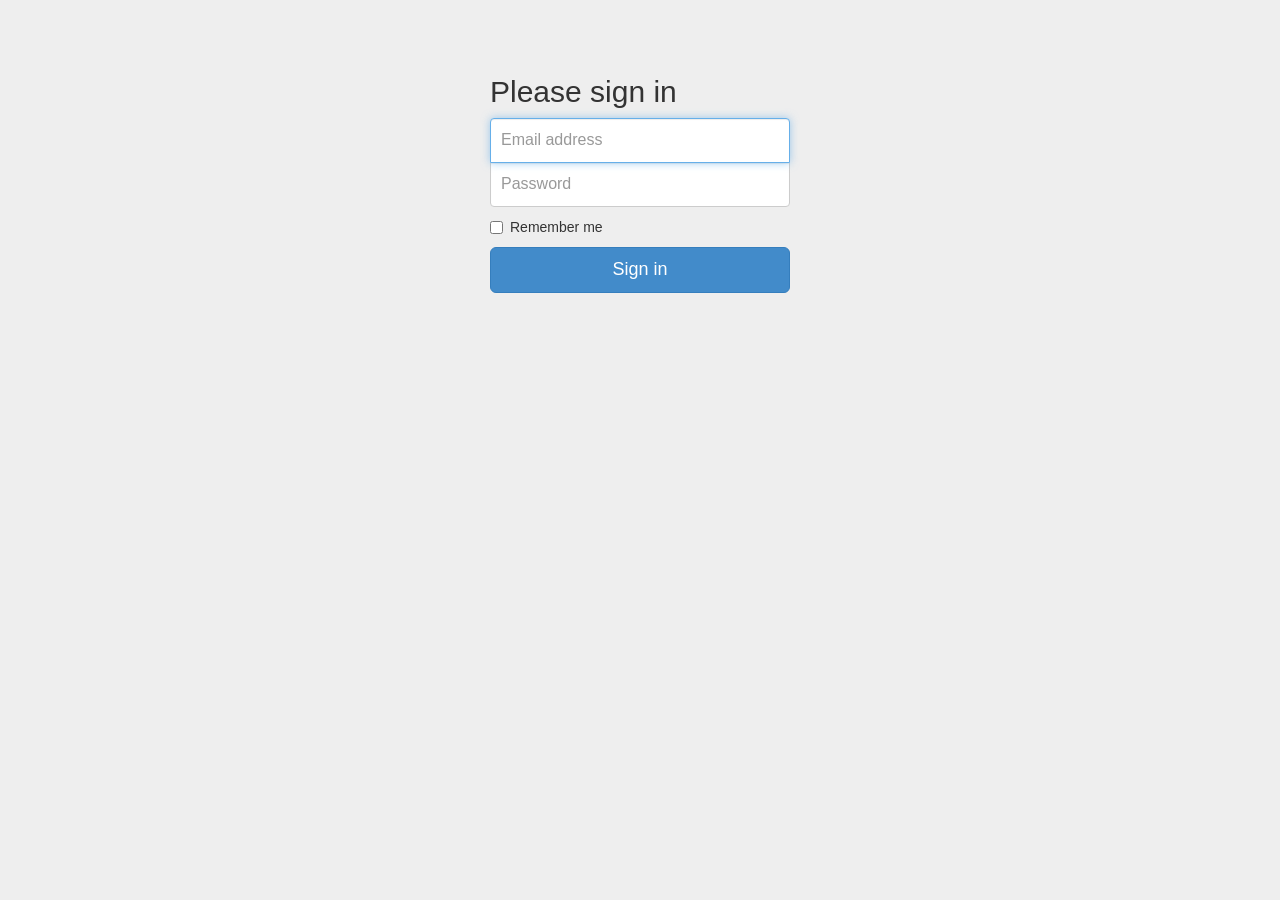
<file: assets/examples/signin/index.html>
<!DOCTYPE html>
<html lang="en">
  <head>
    <meta charset="utf-8">
    <meta name="viewport" content="width=device-width, initial-scale=1.0">
    <meta name="description" content="">
    <meta name="author" content="">
    <link rel="shortcut icon" href="../../assets/ico/favicon.png">

    <title>Signin Template for Bootstrap</title>

    <!-- Bootstrap core CSS -->
    <link href="../../dist/css/bootstrap.css" rel="stylesheet">

    <!-- Custom styles for this template -->
    <link href="signin.css" rel="stylesheet">

    <!-- HTML5 shim and Respond.js IE8 support of HTML5 elements and media queries -->
    <!--[if lt IE 9]>
      <script src="../../assets/js/html5shiv.js"></script>
      <script src="../../assets/js/respond.min.js"></script>
    <![endif]-->
  </head>

  <body>

    <div class="container">

      <form class="form-signin">
        <h2 class="form-signin-heading">Please sign in</h2>
        <input type="text" class="form-control" placeholder="Email address" autofocus>
        <input type="password" class="form-control" placeholder="Password">
        <label class="checkbox">
          <input type="checkbox" value="remember-me"> Remember me
        </label>
        <button class="btn btn-lg btn-primary btn-block" type="submit">Sign in</button>
      </form>

    </div> <!-- /container -->


    <!-- Bootstrap core JavaScript
    ================================================== -->
    <!-- Placed at the end of the document so the pages load faster -->
  </body>
</html>
</file>
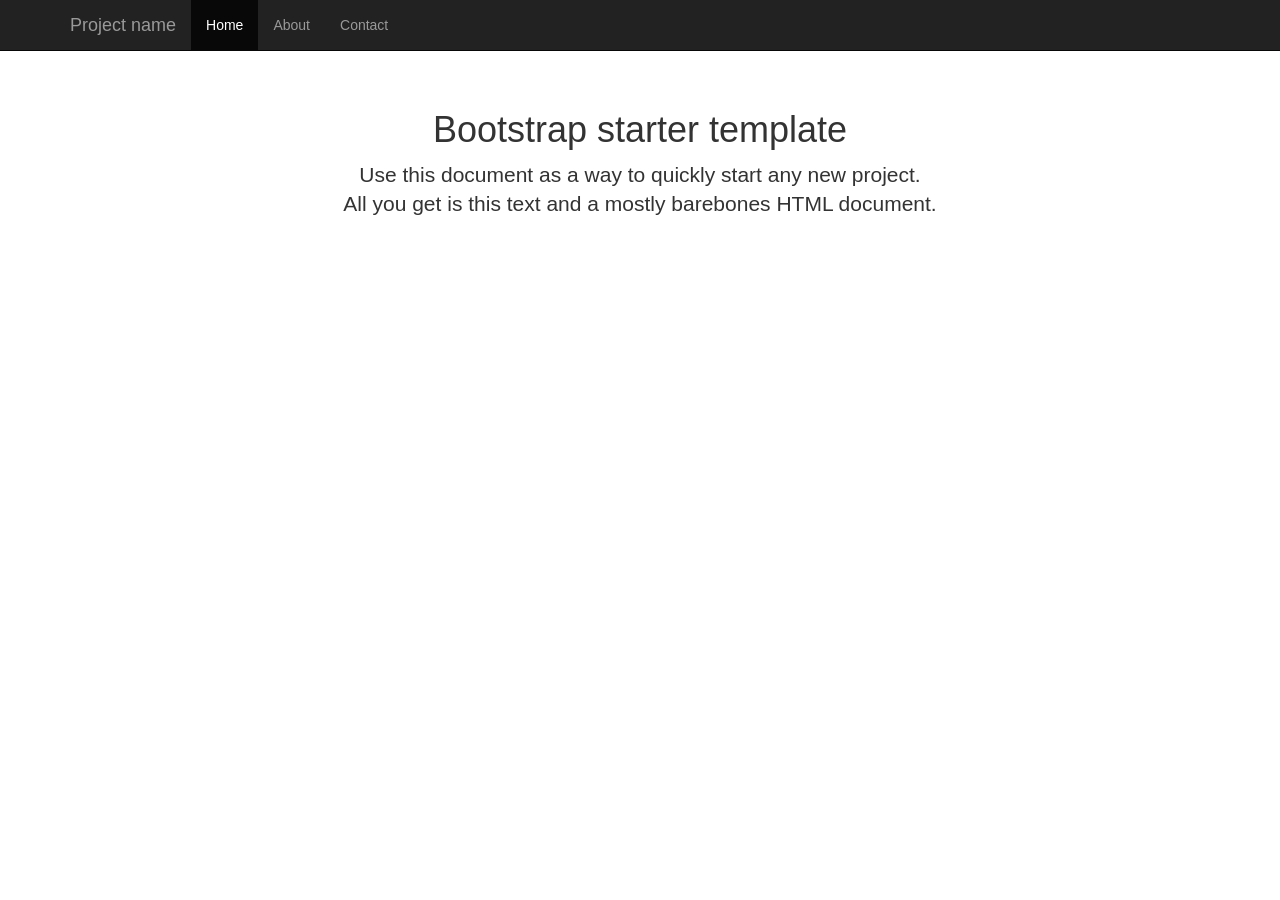
<file: assets/examples/starter-template/index.html>
<!DOCTYPE html>
<html lang="en">
  <head>
    <meta charset="utf-8">
    <meta name="viewport" content="width=device-width, initial-scale=1.0">
    <meta name="description" content="">
    <meta name="author" content="">
    <link rel="shortcut icon" href="../../assets/ico/favicon.png">

    <title>Starter Template for Bootstrap</title>

    <!-- Bootstrap core CSS -->
    <link href="../../dist/css/bootstrap.css" rel="stylesheet">

    <!-- Custom styles for this template -->
    <link href="starter-template.css" rel="stylesheet">

    <!-- HTML5 shim and Respond.js IE8 support of HTML5 elements and media queries -->
    <!--[if lt IE 9]>
      <script src="../../assets/js/html5shiv.js"></script>
      <script src="../../assets/js/respond.min.js"></script>
    <![endif]-->
  </head>

  <body>

    <div class="navbar navbar-inverse navbar-fixed-top">
      <div class="container">
        <div class="navbar-header">
          <button type="button" class="navbar-toggle" data-toggle="collapse" data-target=".navbar-collapse">
            <span class="icon-bar"></span>
            <span class="icon-bar"></span>
            <span class="icon-bar"></span>
          </button>
          <a class="navbar-brand" href="#">Project name</a>
        </div>
        <div class="collapse navbar-collapse">
          <ul class="nav navbar-nav">
            <li class="active"><a href="#">Home</a></li>
            <li><a href="#about">About</a></li>
            <li><a href="#contact">Contact</a></li>
          </ul>
        </div><!--/.nav-collapse -->
      </div>
    </div>

    <div class="container">

      <div class="starter-template">
        <h1>Bootstrap starter template</h1>
        <p class="lead">Use this document as a way to quickly start any new project.<br> All you get is this text and a mostly barebones HTML document.</p>
      </div>

    </div><!-- /.container -->


    <!-- Bootstrap core JavaScript
    ================================================== -->
    <!-- Placed at the end of the document so the pages load faster -->
    <script src="../../assets/js/jquery.js"></script>
    <script src="../../dist/js/bootstrap.min.js"></script>
  </body>
</html>
</file>
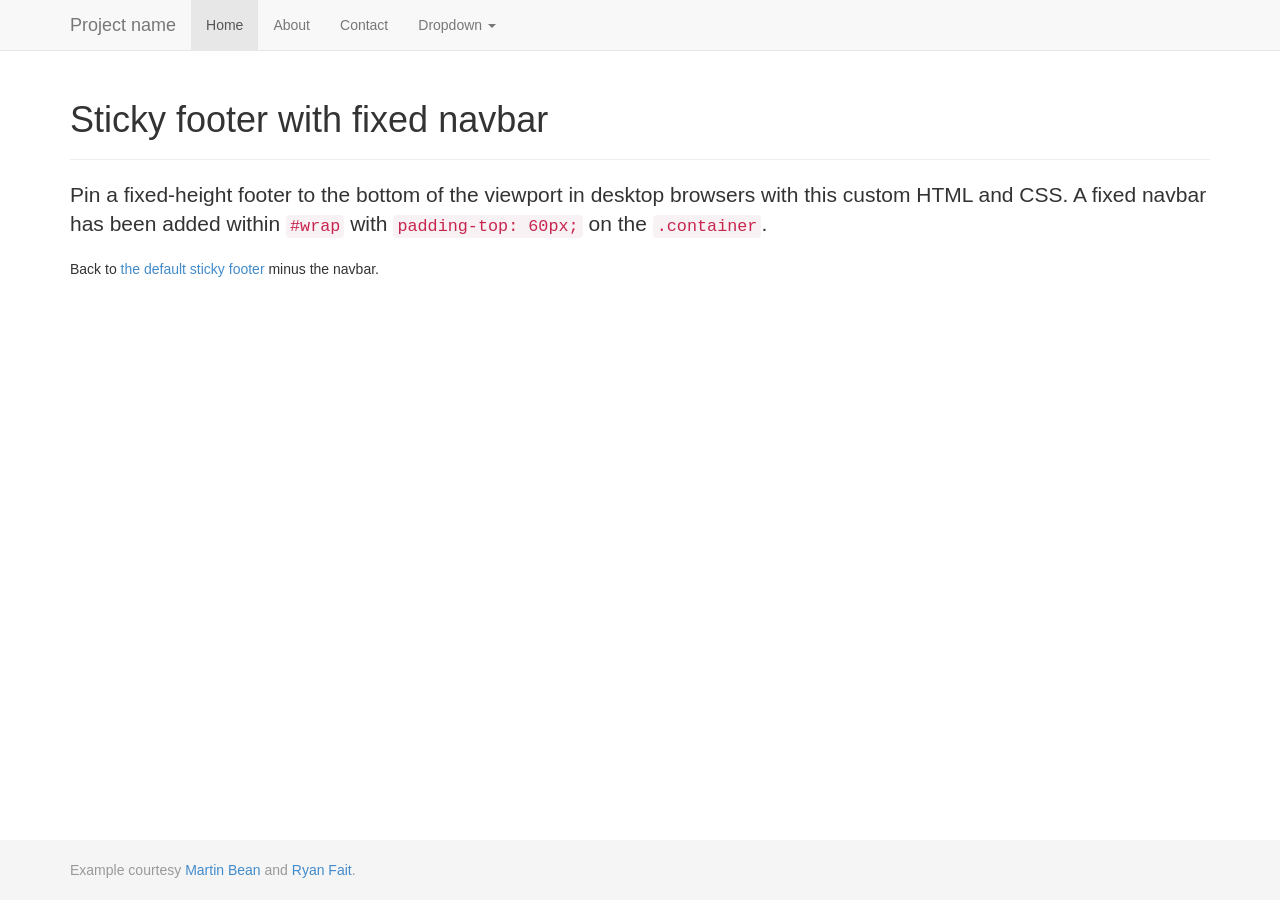
<file: assets/examples/sticky-footer-navbar/index.html>
<!DOCTYPE html>
<html lang="en">
  <head>
    <meta charset="utf-8">
    <meta name="viewport" content="width=device-width, initial-scale=1.0">
    <meta name="description" content="">
    <meta name="author" content="">
    <link rel="shortcut icon" href="../../assets/ico/favicon.png">

    <title>Sticky Footer Navbar Template for Bootstrap</title>

    <!-- Bootstrap core CSS -->
    <link href="../../dist/css/bootstrap.css" rel="stylesheet">

    <!-- Custom styles for this template -->
    <link href="sticky-footer-navbar.css" rel="stylesheet">

    <!-- HTML5 shim and Respond.js IE8 support of HTML5 elements and media queries -->
    <!--[if lt IE 9]>
      <script src="../../assets/js/html5shiv.js"></script>
      <script src="../../assets/js/respond.min.js"></script>
    <![endif]-->
  </head>

  <body>

    <!-- Wrap all page content here -->
    <div id="wrap">

      <!-- Fixed navbar -->
      <div class="navbar navbar-default navbar-fixed-top">
        <div class="container">
          <div class="navbar-header">
            <button type="button" class="navbar-toggle" data-toggle="collapse" data-target=".navbar-collapse">
              <span class="icon-bar"></span>
              <span class="icon-bar"></span>
              <span class="icon-bar"></span>
            </button>
            <a class="navbar-brand" href="#">Project name</a>
          </div>
          <div class="collapse navbar-collapse">
            <ul class="nav navbar-nav">
              <li class="active"><a href="#">Home</a></li>
              <li><a href="#about">About</a></li>
              <li><a href="#contact">Contact</a></li>
              <li class="dropdown">
                <a href="#" class="dropdown-toggle" data-toggle="dropdown">Dropdown <b class="caret"></b></a>
                <ul class="dropdown-menu">
                  <li><a href="#">Action</a></li>
                  <li><a href="#">Another action</a></li>
                  <li><a href="#">Something else here</a></li>
                  <li class="divider"></li>
                  <li class="dropdown-header">Nav header</li>
                  <li><a href="#">Separated link</a></li>
                  <li><a href="#">One more separated link</a></li>
                </ul>
              </li>
            </ul>
          </div><!--/.nav-collapse -->
        </div>
      </div>

      <!-- Begin page content -->
      <div class="container">
        <div class="page-header">
          <h1>Sticky footer with fixed navbar</h1>
        </div>
        <p class="lead">Pin a fixed-height footer to the bottom of the viewport in desktop browsers with this custom HTML and CSS. A fixed navbar has been added within <code>#wrap</code> with <code>padding-top: 60px;</code> on the <code>.container</code>.</p>
        <p>Back to <a href="../sticky-footer">the default sticky footer</a> minus the navbar.</p>
      </div>
    </div>

    <div id="footer">
      <div class="container">
        <p class="text-muted credit">Example courtesy <a href="http://martinbean.co.uk">Martin Bean</a> and <a href="http://ryanfait.com/sticky-footer/">Ryan Fait</a>.</p>
      </div>
    </div>


    <!-- Bootstrap core JavaScript
    ================================================== -->
    <!-- Placed at the end of the document so the pages load faster -->
    <script src="../../assets/js/jquery.js"></script>
    <script src="../../dist/js/bootstrap.min.js"></script>
  </body>
</html>
</file>
<file: assets/examples/grid/grid.css>
.container {
  padding-left: 15px;
  padding-right: 15px;
}

h4 {
  margin-top: 25px;
}
.row {
  margin-bottom: 20px;
}
.row .row {
  margin-top: 10px;
  margin-bottom: 0;
}
[class*="col-"] {
  padding-top: 15px;
  padding-bottom: 15px;
  background-color: #eee;
  border: 1px solid #ddd;
  background-color: rgba(86,61,124,.15);
  border: 1px solid rgba(86,61,124,.2);
}

hr {
  margin-top: 40px;
  margin-bottom: 40px;
}
</file>
<file: assets/examples/jumbotron-narrow/jumbotron-narrow.css>
/* Space out content a bit */
body {
  padding-top: 20px;
  padding-bottom: 20px;
}

/* Everything but the jumbotron gets side spacing for mobile first views */
.header,
.marketing,
.footer {
  padding-left: 15px;
  padding-right: 15px;
}

/* Custom page header */
.header {
  border-bottom: 1px solid #e5e5e5;
}
/* Make the masthead heading the same height as the navigation */
.header h3 {
  margin-top: 0;
  margin-bottom: 0;
  line-height: 40px;
  padding-bottom: 19px;
}

/* Custom page footer */
.footer {
  padding-top: 19px;
  color: #777;
  border-top: 1px solid #e5e5e5;
}

/* Customize container */
@media (min-width: 768px) {
  .container {
    max-width: 730px;
  }
}
.container-narrow > hr {
  margin: 30px 0;
}

/* Main marketing message and sign up button */
.jumbotron {
  text-align: center;
  border-bottom: 1px solid #e5e5e5;
}
.jumbotron .btn {
  font-size: 21px;
  padding: 14px 24px;
}

/* Supporting marketing content */
.marketing {
  margin: 40px 0;
}
.marketing p + h4 {
  margin-top: 28px;
}

/* Responsive: Portrait tablets and up */
@media screen and (min-width: 768px) {
  /* Remove the padding we set earlier */
  .header,
  .marketing,
  .footer {
    padding-left: 0;
    padding-right: 0;
  }
  /* Space out the masthead */
  .header {
    margin-bottom: 30px;
  }
  /* Remove the bottom border on the jumbotron for visual effect */
  .jumbotron {
    border-bottom: 0;
  }
}
</file>
<file: assets/examples/jumbotron/jumbotron.css>
/* Move down content because we have a fixed navbar that is 50px tall */
body {
  padding-top: 50px;
  padding-bottom: 20px;
}
</file>
<file: assets/examples/justified-nav/justified-nav.css>
body {
  padding-top: 20px;
}

.footer {
  border-top: 1px solid #eee;
  margin-top: 40px;
  padding-top: 40px;
  padding-bottom: 40px;
}

/* Main marketing message and sign up button */
.jumbotron {
  text-align: center;
  background-color: transparent;
}
.jumbotron .btn {
  font-size: 21px;
  padding: 14px 24px;
}

/* Customize the nav-justified links to be fill the entire space of the .navbar */

.nav-justified {
  background-color: #eee;
  border-radius: 5px;
  border: 1px solid #ccc;
}
.nav-justified > li > a {
  padding-top: 15px;
  padding-bottom: 15px;
  color: #777;
  font-weight: bold;
  text-align: center;
  border-bottom: 1px solid #d5d5d5;
  background-color: #e5e5e5; /* Old browsers */
  background-repeat: repeat-x; /* Repeat the gradient */
  background-image: -moz-linear-gradient(top, #f5f5f5 0%, #e5e5e5 100%); /* FF3.6+ */
  background-image: -webkit-gradient(linear, left top, left bottom, color-stop(0%,#f5f5f5), color-stop(100%,#e5e5e5)); /* Chrome,Safari4+ */
  background-image: -webkit-linear-gradient(top, #f5f5f5 0%,#e5e5e5 100%); /* Chrome 10+,Safari 5.1+ */
  background-image: -ms-linear-gradient(top, #f5f5f5 0%,#e5e5e5 100%); /* IE10+ */
  background-image: -o-linear-gradient(top, #f5f5f5 0%,#e5e5e5 100%); /* Opera 11.10+ */
  filter: progid:DXImageTransform.Microsoft.gradient( startColorstr='#f5f5f5', endColorstr='#e5e5e5',GradientType=0 ); /* IE6-9 */
  background-image: linear-gradient(top, #f5f5f5 0%,#e5e5e5 100%); /* W3C */
}
.nav-justified > .active > a,
.nav-justified > .active > a:hover,
.nav-justified > .active > a:focus {
  background-color: #ddd;
  background-image: none;
  box-shadow: inset 0 3px 7px rgba(0,0,0,.15);
}
.nav-justified > li:first-child > a {
  border-radius: 5px 5px 0 0;
}
.nav-justified > li:last-child > a {
  border-bottom: 0;
  border-radius: 0 0 5px 5px;
}

@media (min-width: 768px) {
  .nav-justified {
    max-height: 52px;
  }
  .nav-justified > li > a {
    border-left: 1px solid #fff;
    border-right: 1px solid #d5d5d5;
  }
  .nav-justified > li:first-child > a {
    border-left: 0;
    border-radius: 5px 0 0 5px;
  }
  .nav-justified > li:last-child > a {
    border-radius: 0 5px 5px 0;
    border-right: 0;
  }
}

/* Responsive: Portrait tablets and up */
@media screen and (min-width: 768px) {
  /* Remove the padding we set earlier */
  .masthead,
  .marketing,
  .footer {
    padding-left: 0;
    padding-right: 0;
  }
}
</file>
<file: assets/examples/navbar-fixed-top/navbar-fixed-top.css>
body {
  min-height: 2000px;
  padding-top: 70px;
}
</file>
<file: assets/examples/navbar-static-top/navbar-static-top.css>
body {
  min-height: 2000px;
}

.navbar-static-top {
  margin-bottom: 19px;
}
</file>
<file: assets/examples/navbar/navbar.css>
body {
padding: 30px;
}

.navbar {
margin-bottom: 30px;
}
</file>
<file: assets/examples/non-responsive/non-responsive.css>
/* Template-specific stuff
 *
 * Customizations just for the template—these are not necessary for anything
 * with disabling the responsiveness.
 */

/* Account for fixed navbar */
body {
  padding-top: 70px;
  padding-bottom: 30px;
}

/* Finesse the page header spacing */
.page-header {
  margin-bottom: 30px;
}
.page-header .lead {
  margin-bottom: 10px;
}


/* Non-responsive overrides
 *
 * Utilitze the following CSS to disable the responsive-ness of the container,
 * grid system, and navbar.
 */

/* Reset the container */
.container {
  max-width: none !important;
  width: 970px;
}

/* Demonstrate the grids */
.col-xs-4 {
  padding-top: 15px;
  padding-bottom: 15px;
  background-color: #eee;
  border: 1px solid #ddd;
  background-color: rgba(86,61,124,.15);
  border: 1px solid rgba(86,61,124,.2);
}

.container .navbar-header,
.container .navbar-collapse {
  margin-right: 0;
  margin-left: 0;
}

/* Always float the navbar header */
.navbar-header {
  float: left;
}

/* Undo the collapsing navbar */
.navbar-collapse {
  display: block !important;
  height: auto !important;
  padding-bottom: 0;
  overflow: visible !important;
}

.navbar-toggle {
  display: none;
}

.navbar-brand {
  margin-left: -15px;
}

/* Always apply the floated nav */
.navbar-nav {
  float: left;
  margin: 0;
}
.navbar-nav > li {
  float: left;
}
.navbar-nav > li > a {
  padding: 15px;
}

/* Redeclare since we override the float above */
.navbar-nav.navbar-right {
  float: right;
}

/* Undo custom dropdowns */
.navbar .open .dropdown-menu {
  position: absolute;
  float: left;
  background-color: #fff;
  border: 1px solid #cccccc;
  border: 1px solid rgba(0, 0, 0, 0.15);
  border-width: 0 1px 1px;
  border-radius: 0 0 4px 4px;
  -webkit-box-shadow: 0 6px 12px rgba(0, 0, 0, 0.175);
          box-shadow: 0 6px 12px rgba(0, 0, 0, 0.175);
}
.navbar .open .dropdown-menu > li > a {
  color: #333;
}
.navbar .open .dropdown-menu > li > a:hover,
.navbar .open .dropdown-menu > li > a:focus,
.navbar .open .dropdown-menu > .active > a,
.navbar .open .dropdown-menu > .active > a:hover,
.navbar .open .dropdown-menu > .active > a:focus {
  color: #fff !important;
  background-color: #428bca !important;
}
.navbar .open .dropdown-menu > .disabled > a,
.navbar .open .dropdown-menu > .disabled > a:hover,
.navbar .open .dropdown-menu > .disabled > a:focus {
  color: #999 !important;
  background-color: transparent !important;
}
</file>
<file: assets/examples/offcanvas/offcanvas.css>
/*
 * Style twaks
 * --------------------------------------------------
 */
body {
  padding-top: 70px;
}
footer {
  padding-left: 15px;
  padding-right: 15px;
}

/*
 * Off Canvas
 * --------------------------------------------------
 */
@media screen and (max-width: 768px) {
  .row-offcanvas {
    position: relative;
    -webkit-transition: all 0.25s ease-out;
    -moz-transition: all 0.25s ease-out;
    transition: all 0.25s ease-out;
  }

  .row-offcanvas-right
  .sidebar-offcanvas {
    right: -50%; /* 6 columns */
  }

  .row-offcanvas-left
  .sidebar-offcanvas {
    left: -50%; /* 6 columns */
  }

  .row-offcanvas-right.active {
    right: 50%; /* 6 columns */
  }

  .row-offcanvas-left.active {
    left: 50%; /* 6 columns */
  }

  .sidebar-offcanvas {
    position: absolute;
    top: 0;
    width: 50%; /* 6 columns */
  }
}
</file>
<file: assets/examples/signin/signin.css>
body {
  padding-top: 40px;
  padding-bottom: 40px;
  background-color: #eee;
}

.form-signin {
  max-width: 330px;
  padding: 15px;
  margin: 0 auto;
}
.form-signin .form-signin-heading,
.form-signin .checkbox {
  margin-bottom: 10px;
}
.form-signin .checkbox {
  font-weight: normal;
}
.form-signin .form-control {
  position: relative;
  font-size: 16px;
  height: auto;
  padding: 10px;
  -webkit-box-sizing: border-box;
     -moz-box-sizing: border-box;
          box-sizing: border-box;
}
.form-signin .form-control:focus {
  z-index: 2;
}
.form-signin input[type="text"] {
  margin-bottom: -1px;
  border-bottom-left-radius: 0;
  border-bottom-right-radius: 0;
}
.form-signin input[type="password"] {
  margin-bottom: 10px;
  border-top-left-radius: 0;
  border-top-right-radius: 0;
}
</file>
<file: assets/examples/starter-template/starter-template.css>
body {
  padding-top: 50px;
}
.starter-template {
  padding: 40px 15px;
  text-align: center;
}
</file>
<file: assets/examples/sticky-footer-navbar/sticky-footer-navbar.css>
/* Sticky footer styles
-------------------------------------------------- */

html,
body {
  height: 100%;
  /* The html and body elements cannot have any padding or margin. */
}

/* Wrapper for page content to push down footer */
#wrap {
  min-height: 100%;
  height: auto !important;
  height: 100%;
  /* Negative indent footer by its height */
  margin: 0 auto -60px;
  /* Pad bottom by footer height */
  padding: 0 0 60px;
}

/* Set the fixed height of the footer here */
#footer {
  height: 60px;
  background-color: #f5f5f5;
}


/* Custom page CSS
-------------------------------------------------- */
/* Not required for template or sticky footer method. */

#wrap > .container {
  padding: 60px 15px 0;
}
.container .credit {
  margin: 20px 0;
}

#footer > .container {
  padding-left: 15px;
  padding-right: 15px;
}

code {
  font-size: 80%;
}
</file>
